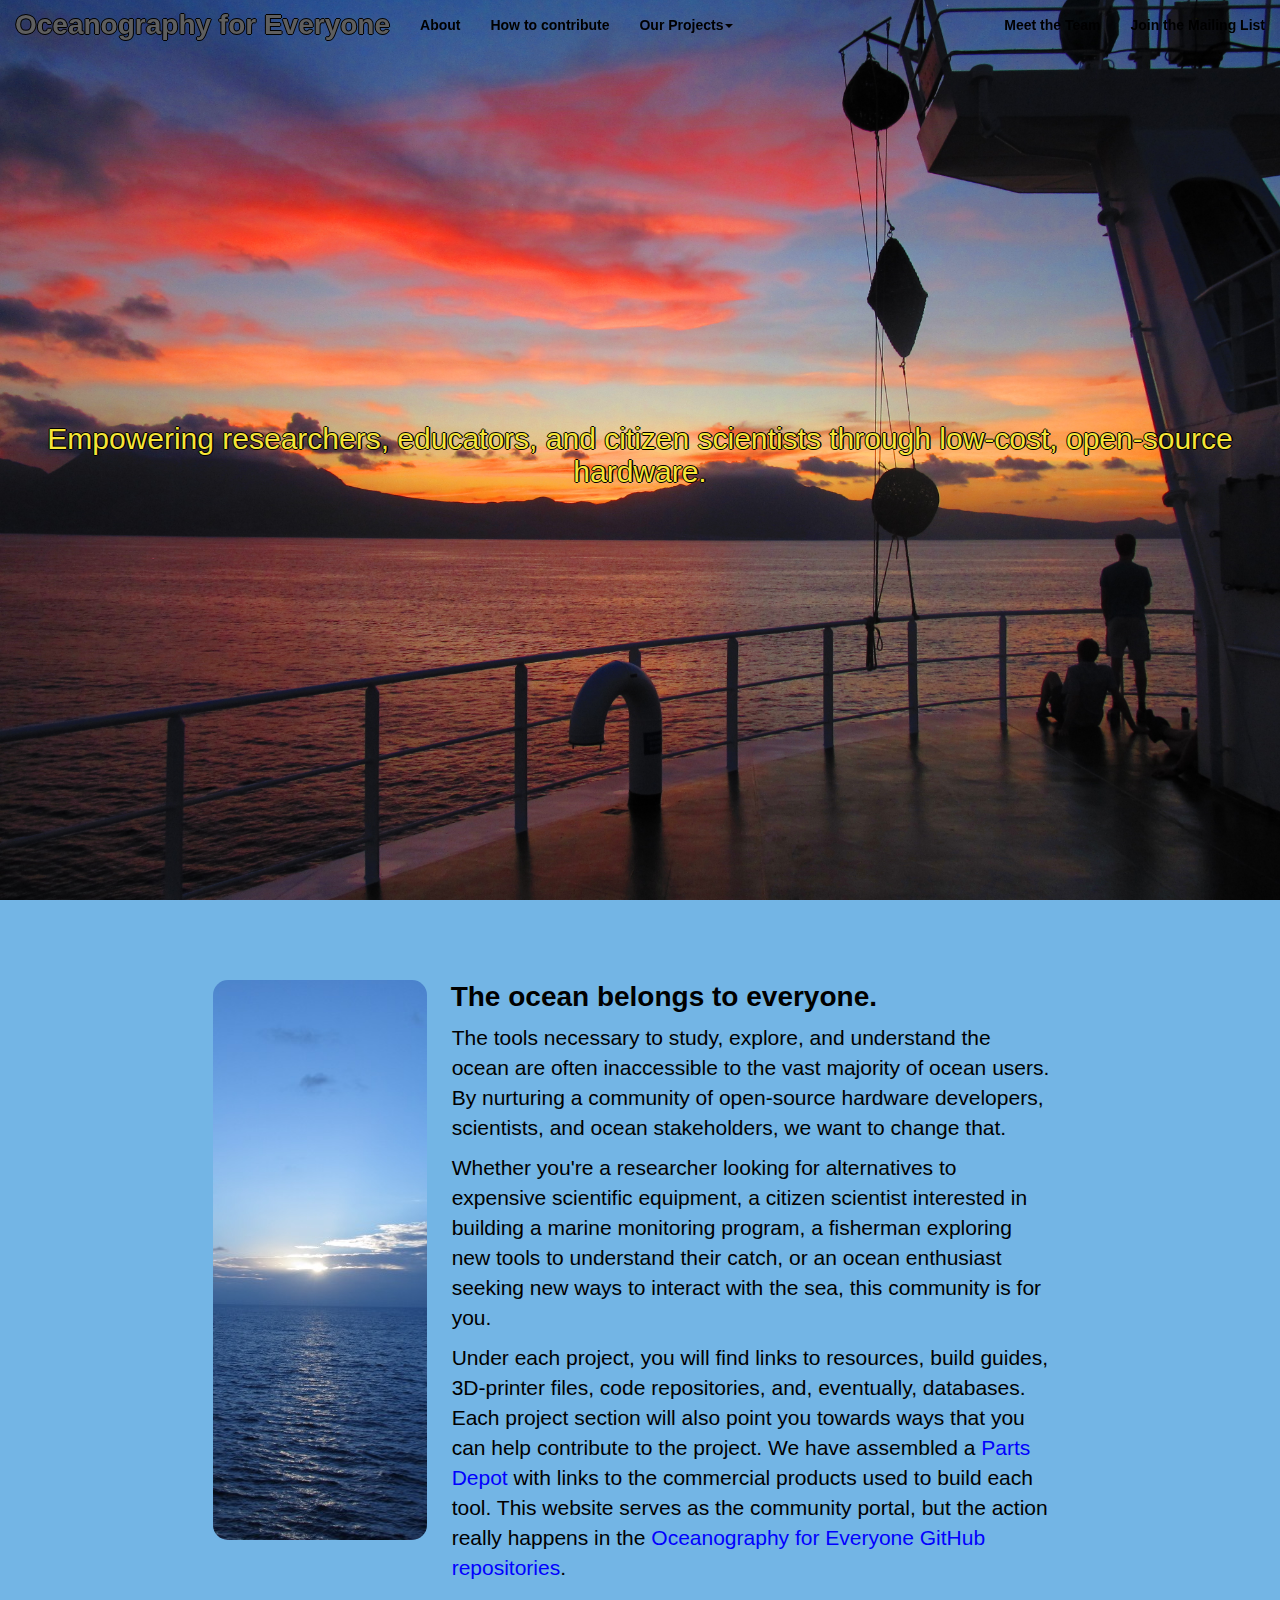
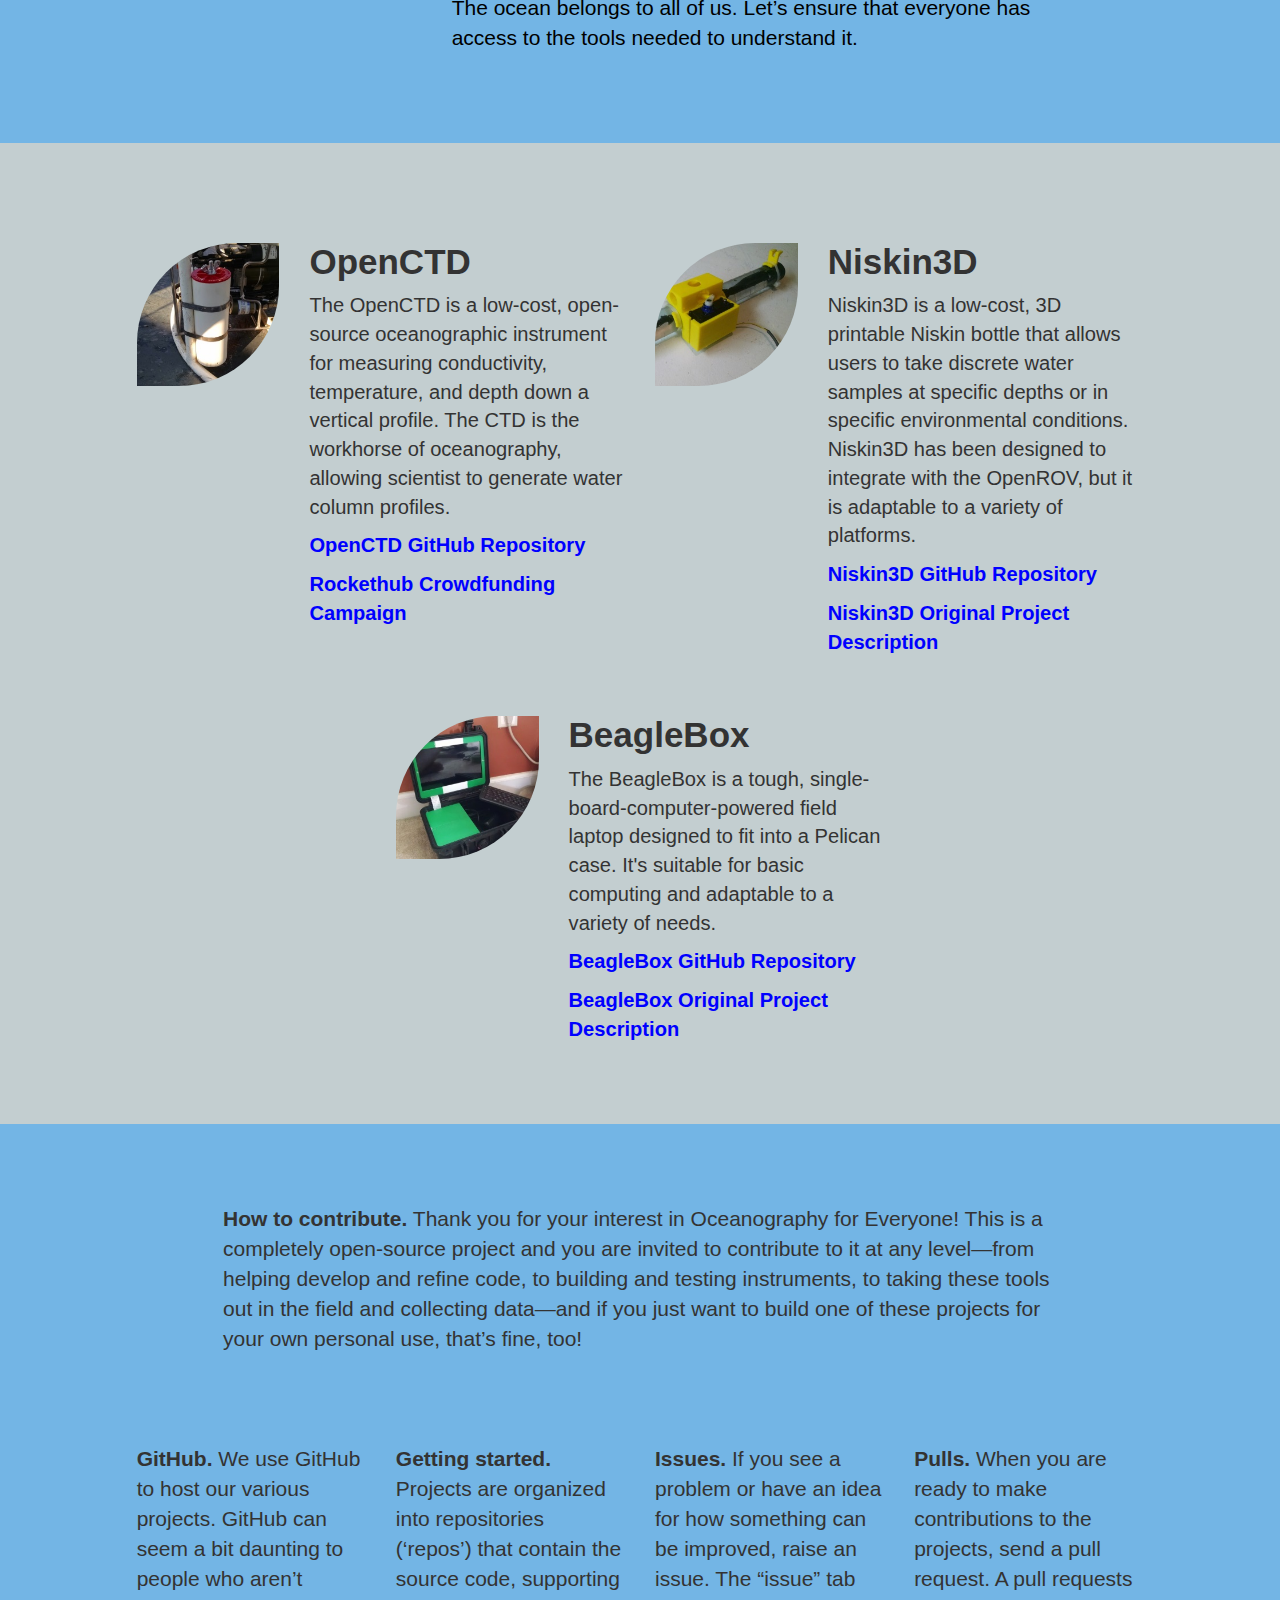
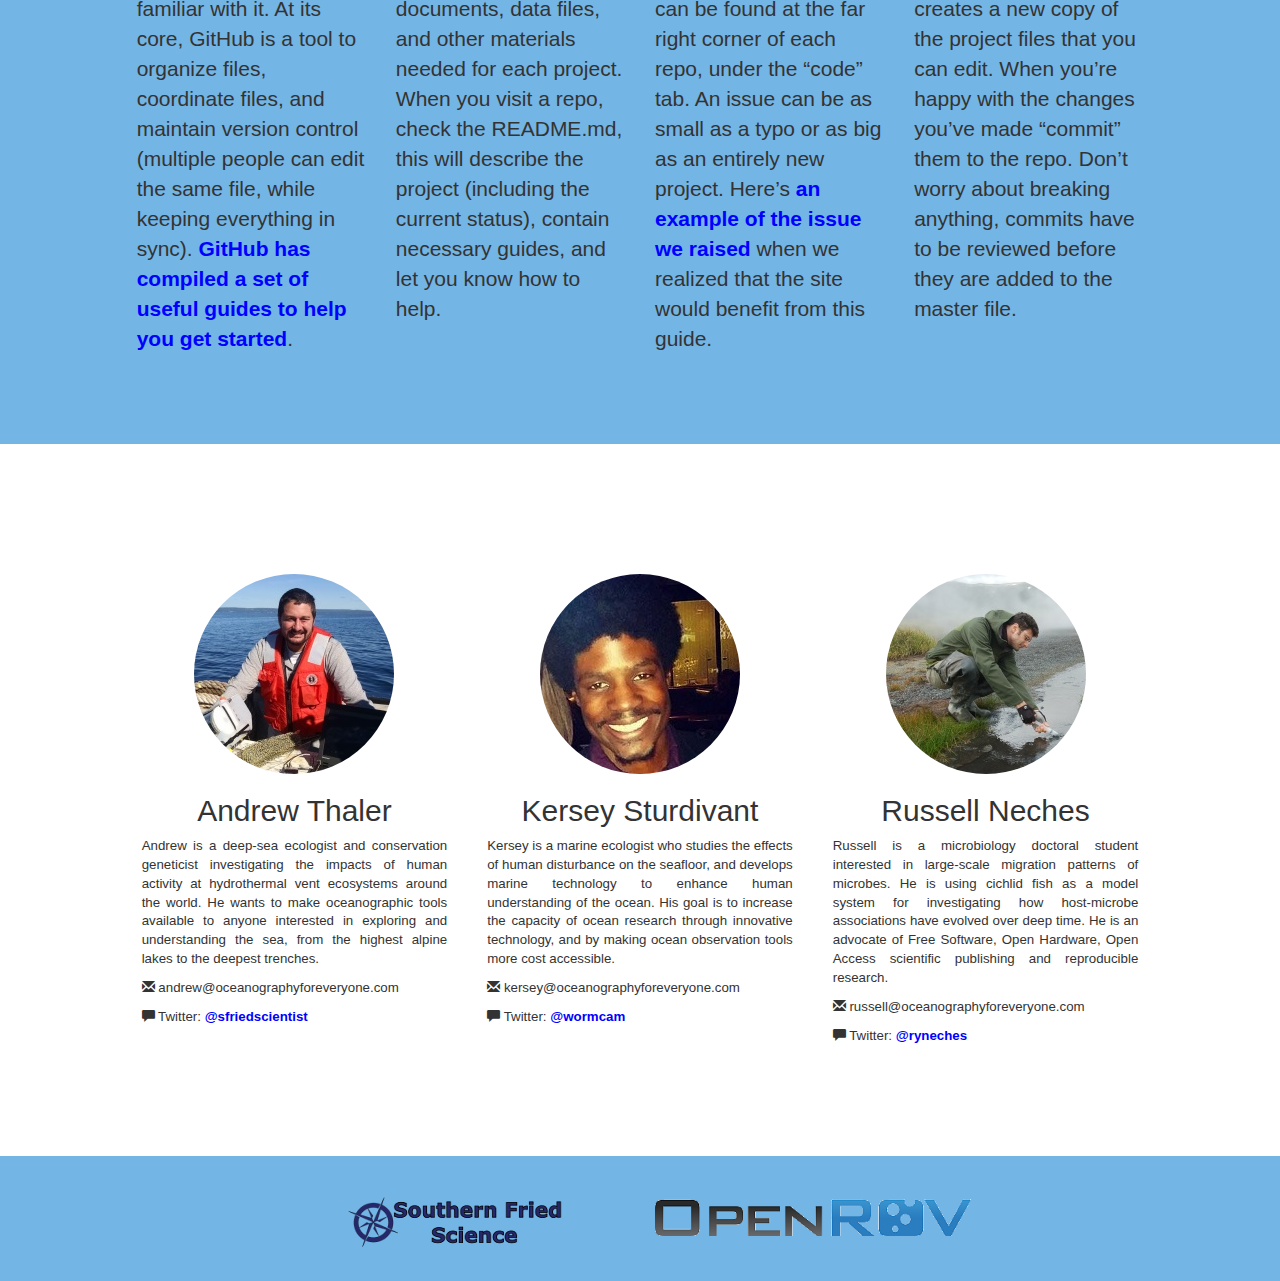
<file: Website/index.html>
<!DOCTYPE html>
<html lang="en">
  <head>
    <meta charset="utf-8">
    <meta http-equiv="X-UA-Compatible" content="IE=edge">
    <meta name="viewport" content="width=device-width, initial-scale=1">
    <link href="css/bootstrap.min.css" rel="stylesheet">
	<script type="text/javascript" src="jquery.min.js"></script>
	<script type="text/javascript" src="js/bootstrap.min.js"></script>
	<link rel="stylesheet" href="styles.css">	
	<title>Oceanography for Everyone</title> 
  </head>
  
<body>

<nav class="navbar navbar-default navbar-fixed-top">
	
	<div class="container-fluid">
		
		<div class="navbar-header">
			
			<button type="button" class="navbar-toggle collapsed" data-toggle="collapse" data-target="#bs-example-navbar-collapse-1" aria-expanded="false">
				<span class="sr-only">Toggle navigation</span>
				<span class="icon-bar"></span>
				<span class="icon-bar"></span>
				<span class="icon-bar"></span>
			</button>
			
			<a class="navbar-brand" href="index.html">Oceanography for Everyone</a>
			
		</div>

		<div class="collapse navbar-collapse" id="bs-example-navbar-collapse-1">
	
			<ul class="nav navbar-nav">
			
				<li><a class="navigation" href="/#welcomeAnchor">About</a></li>
				<li><a class="navigation" href="/#helpAnchor">How to contribute</a></li>
				
				<li class="dropdown">
				
					<a href="#" class="dropdown-toggle" data-toggle="dropdown" role="button" aria-haspopup="true" aria-expanded="false">Our Projects<span class="caret"></span></a>
				
					<ul class="dropdown-menu">
						<li><a class="navigation" href="/#OpenCTD">OpenCTD</a></li>
						<li><a class="navigation" href="/#Niskin3D">Niskin3D</a></li>
						<li><a class="navigation" href="/#BeagleBox">BeagleBox</a></li>
						<li role="separator" class="divider"></li>
						<li><a href="https://github.com/OceanographyforEveryone">GitHub Repositories</a></li>
						<li><a href="depot.html">Parts Depot</a></li>
					</ul>
					
				</li>
				
			</ul>
			 
			<ul class="nav navbar-nav navbar-right">
	  
				<li><a class="navigation" href="/#meetAnchor">Meet the Team</a></li>
		
				<li><a href="http://eepurl.com/by1tan">Join the Mailing List</a></li>					
					
				</li>
				
			</ul>
			
		</div>
	
	</div>
  
</nav> 
 
<div class="container-full">

 <div class="jumbotron vertical-center wavebackground">
      
      <div class="container text-center" id="title">
		<h2>
			Empowering researchers, educators, and citizen scientists through low-cost, open-source hardware.
		</h2>

      </div>
      
    </div>

	<div class="container">
		<div class="row"> 
			<div class="col-md-12" style="min-height:80px"></div>
		</div>
		<div class="row welcomeContent">

			<div class="col-md-2 col-md-offset-2 welcomeBackground">
				
			</div>
			<div class="col-md-6 welcome">
				<h3 id="welcomeAnchor">The ocean belongs to everyone.</h3>
				<p>The tools necessary to study, explore, and understand the ocean are often inaccessible to the vast majority of ocean users. By nurturing a community of open-source hardware developers, scientists, and ocean stakeholders, we want to change that.</p>
				<p>Whether you're a researcher looking for alternatives to expensive scientific equipment, a citizen scientist interested in building a marine monitoring program, a fisherman exploring new tools to understand their catch, or an ocean enthusiast seeking new ways to interact with the sea, this community is for you.</p>				
				<p>Under each project, you will find links to resources, build guides, 3D-printer files, code repositories, and, eventually, databases. Each project section will also point you towards ways that you can help contribute to the project. We have assembled a <a href="depot.html">Parts Depot </a> with links to the commercial products used to build each tool. This website serves as the community portal, but the action really happens in the <a href="https://github.com/OceanographyforEveryone">Oceanography for Everyone GitHub repositories</a>.</p>
				<p>The ocean belongs to all of us. Let’s ensure that everyone has access to the tools needed to understand it.</p>

			</div>
			
			<div class="row"> 
				<div class="col-md-12" style="min-height:80px"></div>
			</div>
				
		</div>

		<div class="row projects"> 
			<div class="col-md-12" style="min-height:80px"></div>
		</div>

		<div class="row projects">
			<div class="col-md-10 col-md-offset-1">
			
			<div class="row projects"> 
				<div class="col-md-12" style="min-height:20px"></div>
			</div>

				<div class="row project">
					<div class="col-md-2" id="OpenCTD">
						<img src="images/openctd.jpg" class="projectImage" />
					</div>
					<div class="col-md-4 projectText">
						<h3>OpenCTD</h3>
							
						<p>The OpenCTD is a low-cost, open-source oceanographic instrument for measuring conductivity, temperature, and depth down a vertical profile. The CTD is the workhorse of oceanography, allowing scientist to generate water column profiles.</p>
						<p><a href="https://github.com/OceanographyforEveryone/OpenCTD">OpenCTD GitHub Repository</a></p>
						<p><a href="https://www.rockethub.com/projects/26388-oceanography-for-everyone-the-openctd">Rockethub Crowdfunding Campaign</a></p>
					</div>

						
					<div class="col-md-2" id="Niskin3D">
						<img src="images/niskin3d.jpg" class="projectImage" />
					</div>
					<div class="col-md-4 projectText">
						<h3>Niskin3D</h3>
							
						<p>Niskin3D is a low-cost, 3D printable Niskin bottle that allows users to take discrete water samples at specific depths or in specific environmental conditions. Niskin3D has been designed to integrate with the OpenROV, but it is adaptable to a variety of platforms.</p>
						<p><a href="https://github.com/OceanographyforEveryone/Niskin3D">Niskin3D GitHub Repository</a></p>
						<p><a href="http://www.southernfriedscience.com/?p=18730">Niskin3D Original Project Description</a></p>
					</div>

					<div class="col-md-2 col-md-offset-3" id="BeagleBox">
						<img src="images/beaglebox.jpg" class="projectImage" />
					</div>

					<div class="col-md-4 projectText">
						<h3>BeagleBox</h3>
							
						<p>The BeagleBox is a tough, single-board-computer-powered field laptop designed to fit into a Pelican case. It's suitable for basic computing and adaptable to a variety of needs.</p>
						<p><a href="https://github.com/OceanographyforEveryone/BeagleBox">BeagleBox GitHub Repository</a></p>
						<p><a href="http://www.southernfriedscience.com/?p=18661">BeagleBox Original Project Description</a></p>
					</div>

					<div class="row projects"> 
						<div class="col-md-12" style="min-height:20px"></div>
					</div>

				</div>
			</div>
			
		</div>
		
		
	</div>
	
	<div class="container" id="help">
	
		<div class="row"> 
			<div class="col-md-12" style="min-height:80px"></div>
		</div>
			
		<div class="row" id="helpAnchor">
			<div class="col-md-10 col-md-offset-1">
			
				<div class="row">
				
					<div class="col-md-10 col-md-offset-1 helptext"> 
					
						<p><strong>How to contribute.</strong> Thank you for your interest in Oceanography for Everyone! This is a completely open-source project and you are invited to contribute to it at any level&mdash;from helping develop and refine code, to building and testing instruments, to taking these tools out in the field and collecting data&mdash;and if you just want to build one of these projects for your own personal  use, that’s fine, too!</p>
	
					</div>
				
					<div class="row">
						<div class="col-md-12" style="min-height:80px"></div>
					</div>
					
					<div class="col-md-3 helptext"> 
					
						<p><strong>GitHub.</strong> We use GitHub to host our various projects. GitHub can seem a bit daunting to people who aren’t familiar with it. At its core, GitHub is a tool to organize files, coordinate files, and maintain version control (multiple people can edit the same file, while keeping everything in sync). <a href="https://guides.github.com/">GitHub has compiled a set of useful guides to help you get started</a>.</p>
	
					</div>
					
					<div class="col-md-3 helptext"> 
					
						<p><strong>Getting started.</strong> Projects are organized into repositories (‘repos’) that contain the source code, supporting documents, data files, and other materials needed for each project. When you visit a repo, check the README.md, this will describe the project (including the current status), contain necessary guides, and let you know how to help.</p>

	
					</div>
					
					<div class="col-md-3 helptext"> 
					
						<p><strong>Issues.</strong> If you see a problem or have an idea for how something can be improved, raise an issue. The “issue” tab can be found at the far right corner of each repo, under the “code” tab. An issue can be as small as a typo or as big as an entirely new project. Here’s <a href="https://github.com/OceanographyforEveryone/oceanographyforeveryone.com/issues/3">an example of the issue we raised</a> when we realized that the site would benefit from this guide.</p>
	
					</div>
					
					<div class="col-md-3 helptext"> 
					
						<p><strong>Pulls.</strong> When you are ready to make contributions to the projects, send a pull request. A pull requests creates a new copy of the project files that you can edit. When you’re happy with the changes you’ve made “commit” them to the repo. Don’t worry about breaking anything, commits have to be reviewed before they are added to the master file.</p>  
	
					</div>
					
					<div class="row"> 
						<div class="col-md-12" style="min-height:80px"></div>
					</div>
					
				</div>	
			
			</div>
			
		</div>
		
	</div>	
	  
	<div class="container" id="about">
	
		<div class="row"> 
			<div class="col-md-12" style="min-height:80px"></div>
		</div>
			
		<div class="row" id="meetAnchor">
			<div class="col-md-10 col-md-offset-1">
			
				<div class="row person">

					<div class="col-md-4 persontext"> 
					
						<img src="images/andrew.jpg" class="circleImage">

						<h2>Andrew Thaler</h2>
				
						<p>Andrew is a deep-sea ecologist and conservation geneticist investigating the impacts of human activity at hydrothermal vent ecosystems around the world. He wants to make oceanographic tools available to anyone interested in exploring and understanding the sea, from the highest alpine lakes to the deepest trenches.</p>
			
						<p><span class="glyphicon glyphicon-envelope" aria-hidden="true"></span> andrew@oceanographyforeveryone.com</p>
						<p><span class="glyphicon glyphicon-comment"> </span> Twitter: <a href="https://twitter.com/sfriedscientist">@sfriedscientist</a></p>
	
					</div>
					
					<div class="col-md-4 persontext"> 
					
						<img src="images/kersey2.jpg" class="circleImage">

						<h2>Kersey Sturdivant</h2>
					
						<p>Kersey is a marine ecologist who studies the effects of human disturbance on the seafloor, and develops marine technology to enhance human understanding of the ocean. His goal is to increase the capacity of ocean research through innovative technology, and by making ocean observation tools more cost accessible.</p>
						<p><span class="glyphicon glyphicon-envelope" aria-hidden="true"></span> kersey@oceanographyforeveryone.com</p>
						<p><span class="glyphicon glyphicon-comment"> </span> Twitter: <a href="https://twitter.com/Wormcam">@wormcam</a></p>
	
					</div>
					
					<div class="col-md-4 persontext"> 
					
						<img src="images/russell.jpg" class="circleImage">

						<h2>Russell Neches</h2>
					
						<p>Russell is a microbiology doctoral student interested in large-scale migration patterns of microbes. He is using cichlid fish as a model system for investigating how host-microbe associations have evolved over deep time. He is an advocate of Free Software, Open Hardware, Open Access scientific publishing and reproducible research.</p>
						<p><span class="glyphicon glyphicon-envelope" aria-hidden="true"></span> russell@oceanographyforeveryone.com</p>
						<p><span class="glyphicon glyphicon-comment"> </span> Twitter: <a href="https://twitter.com/ryneches">@ryneches</a></p>
	
					</div>
					
					<div class="row"> 
						<div class="col-md-12" style="min-height:20px"></div>
					</div>
				</div>	
			
			</div>
			
		</div>
		
	</div>	
		
	<div class="container" id="partners">
	
		<div class="row"> 
			<div class="col-md-12" style="min-height:15px"></div>
		</div>	
		
			<div class="row">
			
				<div class="col-md-10 col-md-offset-1">
				
					<div class="row">
			
						<div class="col-md-4 col-md-offset-2 partnerText">
				
							<a href="http://www.southernfriedscience.com/"><img src="images/SFS.png"></a>
						
						</div>
					
						<div class="col-md-4 partnerText">
				
							<a href="http://www.openrov.com/"><img src="images/OpenROV.png" height="40"></a>
						
						</div>
						
					</div>
				
				</div>
				
			</div>
			
	</div>
	
</div>
		
	<script>
 
		$(document).ready(function(){
			$(window).scroll(function(){
				if($(window).scrollTop() > "50"){
					$(".navbar").css({"background-color":"rgba(115, 181, 229, 0.7)"});
				}
			})
		})
		
		$(document).ready(function(){
			$(window).scroll(function(){
				if($(window).scrollTop() < "50"){
					$(".navbar").css({"background-color":"transparent"});
				}
			})
		})
		
		$(function() {
			$("a.navigation").click(function(event) {
				event.preventDefault();
				offSetScroll($(this));
			});
			offSetScrollFromLocation(window.location.href.toLowerCase());
		});

		function offSetScroll(anchor) {
			var href = anchor.attr("href");
			offSetScrollFromLocation(href);
		}

		function offSetScrollFromLocation(href) {
			var fromTop = 75;
			if(href.indexOf("#")<=0)
				return;
			var hash=href.substring(href.indexOf("#"));
			var targetOffset = $(hash).offset().top-fromTop;
			$('html, body').animate({scrollTop: targetOffset}, 400, function(e) {

			});
		}
		
	</script>
	
	<script>
	
		(function(i,s,o,g,r,a,m){i['GoogleAnalyticsObject']=r;i[r]=i[r]||function(){
		(i[r].q=i[r].q||[]).push(arguments)},i[r].l=1*new Date();a=s.createElement(o),
		m=s.getElementsByTagName(o)[0];a.async=1;a.src=g;m.parentNode.insertBefore(a,m)
		})(window,document,'script','//www.google-analytics.com/analytics.js','ga');

		ga('create', 'UA-68228522-1', 'auto');
		ga('send', 'pageview');

	</script>
	
</body>
   
</html>
</file>
<file: Website/styles.css>
body {
	background-color:#73B5E5;
}
	
ul {
	padding-left:0;
	margin:0;
}

.navbar {
	background-color: transparent;
	border: 0;
}

.nav.navbar-nav li a {
    color: black;
	font-weight:bold;
}

.navbar-default .navbar-brand {
    color: #F5E537;
}

.navbar-brand {
	font-weight:bold;
	text-shadow:-1px 0 black, 0 1px black, 1px 0 black, 0 -1px black;
}

@media (min-width: 992px) {
	.navbar-brand {
		font-size:2.0em;
	}
}

a:link {
    color: #F5E537;
}

a:visited {
    color: #F5E537;
}

a:hover {
    color: #F5E537;
}

a:active {
    color: #F5E537;
}
	
.navbar-inner {
    background:transparent;
}
	
.container {
	width:100%;
	padding:0;
	margin:0;
	background-color:#73B5E5;
}

.row {
	padding:0;
	margin:0;
}

.container-full {
	width:100%;
}

.wavebackground {
	background-image: url('background.jpg');
	background-repeat: no-repeat;
    background-position: center; 
	background-color: white;
	background-size: cover;
}

#title {
	color:#F5E537;
	text-shadow:-1px 0 black, 0 1px black, 1.5px 0 black, 0 -1.5px black;
	background-color: transparent;
}



#empower {
	margin:0 auto;
	width: 100%;
	min-width:550px;
	text-align:center;
	line-height:150%;
	padding-top:250px;
}

.welcome {
	color:black;	
	margin:0 auto;
}

.welcome h3 {
	margin-top: 0;
	font-weight:bold;
	font-size:2em;
	padding:2px 0 0 9px;
}

.welcome p {
	font-size:1.5em;
	padding:0 0 0 10px;
}

.welcomeBackground  {
	background-image: url('images/roundrect.jpg');
	background-repeat: no-repeat;
    background-position: center; 
	background-color: white;
	background-size: cover;
	border-radius:15px;
    padding-bottom: 20%; 
	background-position: 50% 50%;
}	

@media (min-width:992px) {
	.welcomeBackground {
	    padding-bottom: 560px; 
	}
} 

		
.welcomeContent  a:link {
	color:#0000FF;
}

.welcomeContent  a:visited {
	color:#800080 ;
}

.welcomeContent  a:hover {
	color:#0000FF;
}

.welcomeContent  a:active {
	color:#FF0000 ;
}

.roundImage {
	border-radius:15px;
}
	
.roundRect {
	float:left;
	height:560px;
	margin-top:65px;
	border-radius:15px;
	margin-bottom:15px;
}		


.projects {
	background-color:#C3CED0;		
}

.project {
	
}

.project h3 {
	font-weight:bold;
	font-size:2em;
	margin-top:0;
}

.project p {
	font-size:1.15em;
}

.project  a:link {
	color:#0000FF;
	font-weight:bold;
}

.project  a:visited {
	color:#800080;
	font-weight:bold;
}

.project  a:hover {
	color:#0000FF;
	font-weight:bold;
}

.project  a:active {
	color:#FF0000;
	font-weight:bold;
}

.projectImage {
	width:30%;
	float:left;
	margin-right:10px;
	border-top-left-radius: 100px;
	border-top-right-radius: 0;
	border-bottom-right-radius: 100px;
	border-bottom-left-radius: 0;
}

@media (min-width:992px) {
	.projectImage {
		width: 100%
	}
}

.projectText {
	padding-bottom:50px;
	font-size:1.25em;
}

#about {
	background-color:white;		
	float:left;
	padding-top:50px;
	padding-bottom:50px;
	text-align:center;
}

.person {

}

.person p {
	text-align:justify;
	font-size:0.95em;
}

.persontext {
	padding:0 20px 30px 20px;
}

.persontext  a:link {
	color:#0000FF;
	font-weight:bold;
}

.persontext  a:visited {
	color:#800080;
	font-weight:bold;
}

.persontext  a:hover {
	color:#0000FF;
	font-weight:bold;
}

.persontext  a:active {
	color:#FF0000;
	font-weight:bold;
}

.circle {
	height:200px;
	width:200px;
	margin:0 auto;
	background-color:blue;
	border-radius:100px;
}	

.circleImage {
	height:200px;
	width:200px;
	border-radius:100px;
}

.helptext {
	font-size:1.5em;

}

.helpbox {
	background-color:#C3CED0;
	width:100%;
}

.helptext  a:link {
	color:#0000FF;
	font-weight:bold;
}

.helptext  a:visited {
	color:#800080;
	font-weight:bold;
}

.helptext  a:hover {
	color:#0000FF;
	font-weight:bold;
}

.helptext  a:active {
	color:#FF0000;
	font-weight:bold;
}

#partners {
	color:#F5E537;	
	background-color:#73B5E5;
	text-align:center;
}


#depot {
	background-color:#E7E4D0;
	margin:auto;
}

#depot iframe {
	margin: 0 auto;
	display:block;
}

#depotText {
	background-color:#C3CED0;		
	text-align:center;
	font-size:1.75em;
	padding: 15px 0 15px 0;
}

#depotText  a:link {
	color:#0000FF;
	font-weight:bold;
}

#depotText  a:visited {
	color:#800080;
	font-weight:bold;
}

#depotText  a:hover {
	color:#0000FF;
	font-weight:bold;
}

#depotText  a:active {
	color:#FF0000;
	font-weight:bold;
}

.partnerText {
	padding:25px 0 25px 0;
}








/*
Vertical align jumbotron
From http://jsfiddle.net/hashem/ut5sbqvz/

*/
.jumbotron.vertical-center {
  margin-bottom: 0; /* Remove the default bottom margin of .jumbotron */
}

.vertical-center {
  min-height: 100%;  /* Fallback for vh unit */
  min-height: 100vh; /* You might also want to use
                        'height' property instead.
                        
                        Note that for percentage values of
                        'height' or 'min-height' properties,
                        the 'height' of the parent element
                        should be specified explicitly.
  
                        In this case the parent of '.vertical-center'
                        is the <body> element */

  /* Make it a flex container */
  display: -webkit-box;
  display: -moz-box;
  display: -ms-flexbox;
  display: -webkit-flex;
  display: flex; 
  
  /* Align the bootstrap's container vertically */
    -webkit-box-align : center;
  -webkit-align-items : center;
       -moz-box-align : center;
       -ms-flex-align : center;
          align-items : center;
  
  /* In legacy web browsers such as Firefox 9
     we need to specify the width of the flex container */
  width: 100%;
  
  /* Also 'margin: 0 auto' doesn't have any effect on flex items in such web browsers
     hence the bootstrap's container won't be aligned to the center anymore.
  
     Therefore, we should use the following declarations to get it centered again */
         -webkit-box-pack : center;
            -moz-box-pack : center;
            -ms-flex-pack : center;
  -webkit-justify-content : center;
          justify-content : center;
}
</file>
